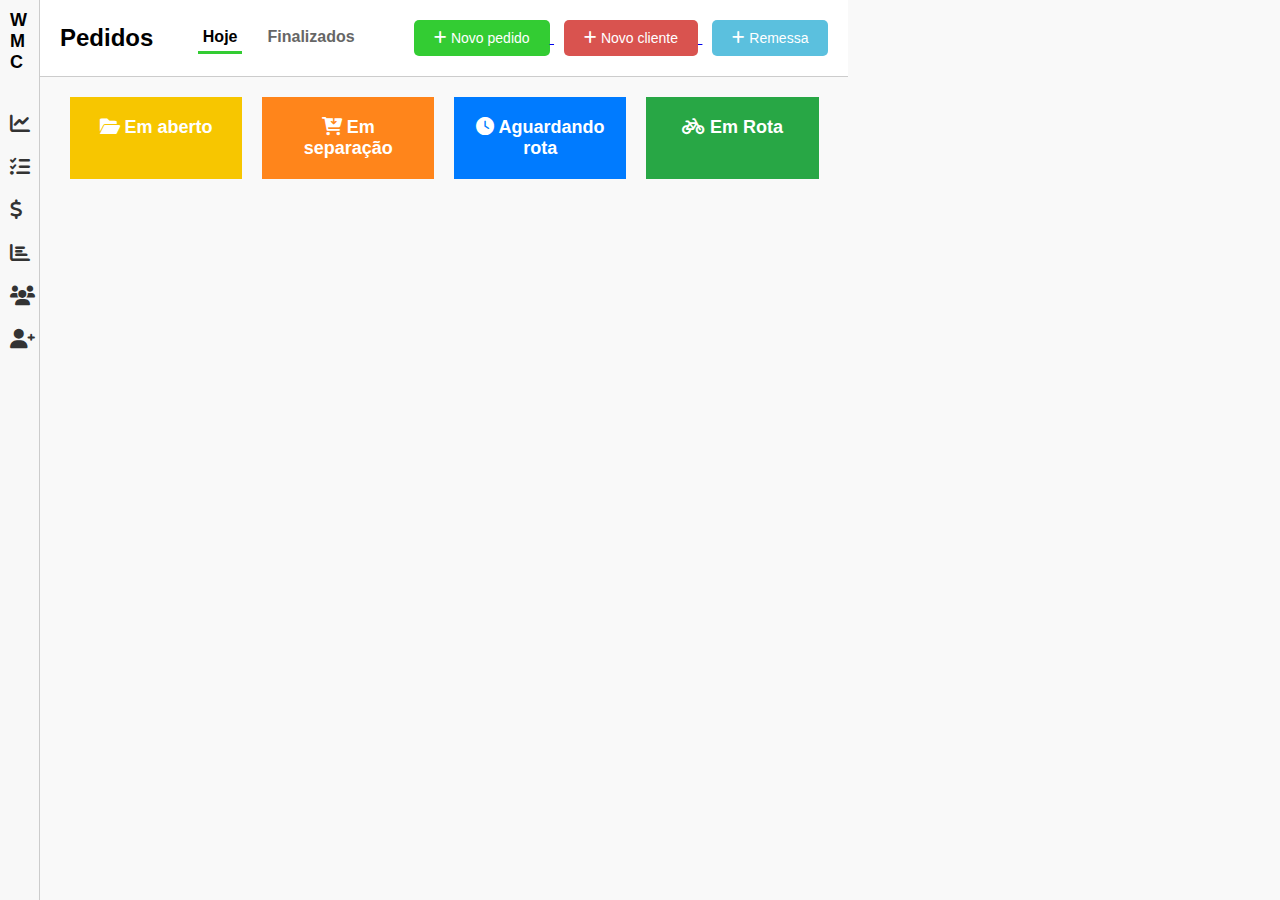
<file: projeto html/index.html>
<!DOCTYPE html>
<html lang="pt-BR">
<head>
    <meta charset="UTF-8">
    <meta name="viewport" content="width=device-width, initial-scale=1.0">
    <title>Painel de Pedidos</title>
    <link rel="stylesheet" href="style.css">
    <script defer src="script.js"></script>
    <link rel="stylesheet" href="https://cdnjs.cloudflare.com/ajax/libs/font-awesome/6.0.0/css/all.min.css">
</head>
<body>
    <!-- Menu Lateral -->
    <aside class="menu-lateral">
        <div class="logo">W M C</div>
        <nav>
            <button><i class="fa-solid fa-chart-line"></i></button>
            <button><i class="fa-solid fa-list-check"></i></button>
            <button><i class="fa-solid fa-dollar-sign"></i></button>
            <button><i class="fa-solid fa-chart-bar"></i></button>
            <button><i class="fa-solid fa-users"></i></button>
            <button><i class="fa-solid fa-user-plus"></i></button>
        </nav>
    </aside>

    <!-- Conteúdo Principal -->
    <main>
        <!-- Cabeçalho -->
        <header>
            <h1>Pedidos</h1>
            <nav class="tabs">
                <span class="tab ativo">Hoje</span>
                <span class="tab">Finalizados</span>
            </nav>
            <div class="botoes">
                <a href="novo_pedido.html"><button class="btn verde"><i class="fa-solid fa-plus"></i> Novo pedido</button>
                </a>
                <a href="novo_cliente.html"><button class="btn vermelho"><i class="fa-solid fa-plus"></i> Novo cliente</button>
                </a>
                <button class="btn azul"><i class="fa-solid fa-plus"></i> Remessa</button>
            </div>
        </header>

        <!-- Status de Pedidos -->
        <section class="status-pedidos">
            <div class="status amarelo"><i class="fa-solid fa-folder-open"></i> Em aberto</div>
            <div class="status laranja"><i class="fa-solid fa-cart-arrow-down"></i> Em separação</div>
            <div class="status azul"><i class="fa-solid fa-clock"></i> Aguardando rota</div>
            <div class="status verde"><i class="fa-solid fa-bicycle"></i> Em Rota</div>
        </section>
    </main>
</body>
</html>
</file>
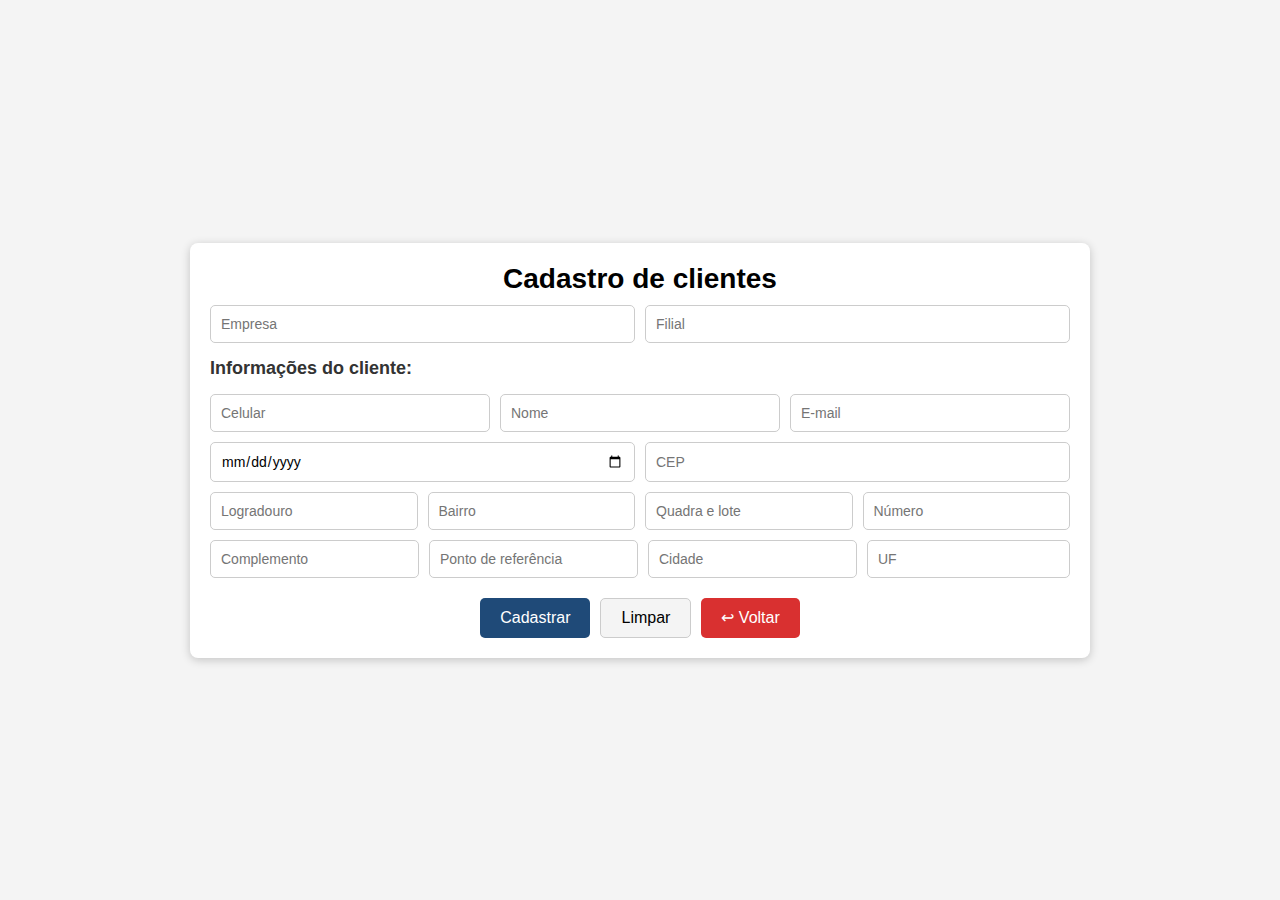
<file: projeto html/novo_cliente.html>
<!DOCTYPE html>
<html lang="pt-BR">
<head>
    <meta charset="UTF-8">
    <meta name="viewport" content="width=device-width, initial-scale=1.0">
    <title>Cadastro de Clientes</title>
    <link rel="stylesheet" href="stylenovo_cliente.css">
</head>
<body>
    <div class="container">
        <h1>Cadastro de clientes</h1>

        <!-- Primeira Linha -->
        <div class="row">
            <input type="text" placeholder="Empresa" class="input-field">
            <input type="text" placeholder="Filial" class="input-field">
        </div>

        <!-- Informações do Cliente -->
        <h2>Informações do cliente:</h2>
        <div class="row">
            <input type="text" placeholder="Celular" class="input-field">
            <input type="text" placeholder="Nome" class="input-field">
            <input type="email" placeholder="E-mail" class="input-field">
        </div>

        <div class="row">
            <input type="date" placeholder="Data de nascimento" class="input-field">
            <input type="text" placeholder="CEP" class="input-field">
        </div>

        <div class="row">
            <input type="text" placeholder="Logradouro" class="input-field">
            <input type="text" placeholder="Bairro" class="input-field">
            <input type="text" placeholder="Quadra e lote" class="input-field">
            <input type="text" placeholder="Número" class="input-field">
        </div>

        <div class="row">
            <input type="text" placeholder="Complemento" class="input-field">
            <input type="text" placeholder="Ponto de referência" class="input-field">
            <input type="text" placeholder="Cidade" class="input-field">
            <input type="text" placeholder="UF" class="input-field small">
        </div>

        <!-- Botões -->
        <div class="button-container">
            <button class="btn-cadastrar">Cadastrar</button>
            <button class="btn-limpar">Limpar</button>
            <button class="btn-voltar">↩ Voltar</button>
        </div>
    </div>
</body>
</html>
</file>
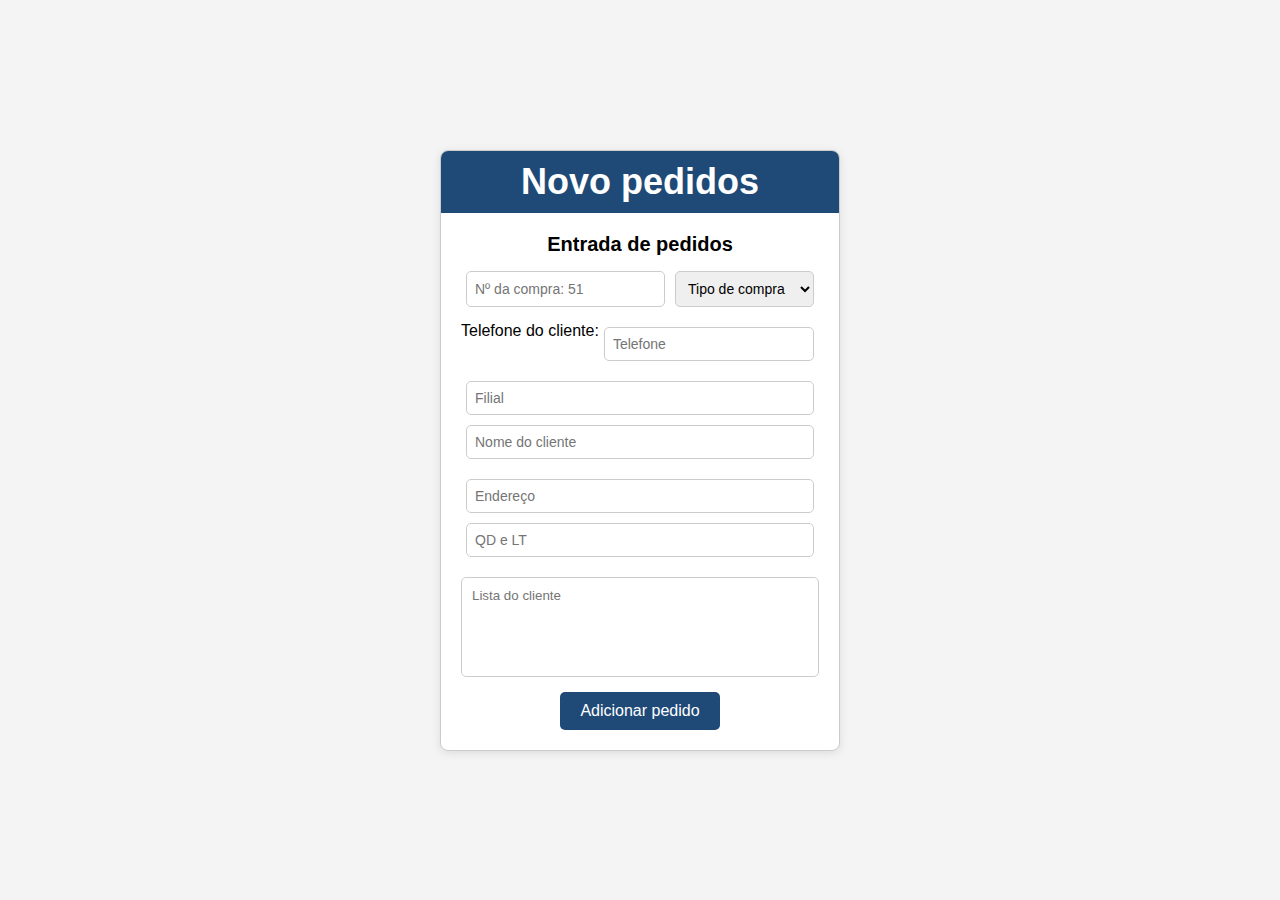
<file: projeto html/novo_pedido.html>
<!DOCTYPE html>
<html lang="pt-BR">
<head>
    <meta charset="UTF-8">
    <meta name="viewport" content="width=device-width, initial-scale=1.0">
    <title>Novo Pedido</title>
    <link rel="stylesheet" href="stylenovo_pedido.css">
</head>
<body>
    <div class="container">
        <!-- Título Principal -->
        <header class="header">
            <h1>Novo pedidos</h1>
        </header>

        <!-- Formulário de Entrada de Pedidos -->
        <form class="pedido-form">
            <h2>Entrada de pedidos</h2>

            <!-- Número e Tipo de Compra -->
            <div class="row">
                <input type="text" placeholder="Nº da compra: 51" class="input-field">
                <select class="input-field">
                    <option>Tipo de compra</option>
                </select>
            </div>

            <!-- Telefone -->
            <div class="row">
                <label for="telefone">Telefone do cliente:</label>
                <input type="text" id="telefone" placeholder="Telefone" class="input-field telefone">
            </div>

            <!-- Dados do Cliente -->
            <div class="row">
                <input type="text" placeholder="Filial" class="input-field">
                <input type="text" placeholder="Nome do cliente" class="input-field">
            </div>

            <div class="row">
                <input type="text" placeholder="Endereço" class="input-field long-field">
                <input type="text" placeholder="QD e LT" class="input-field small-field">
            </div>

            <!-- Lista do Cliente -->
            <div class="row">
                <textarea placeholder="Lista do cliente" class="textarea-field"></textarea>
            </div>

            <!-- Botão Adicionar -->
            <div class="button-container">
                <button type="submit" class="btn-adicionar">Adicionar pedido</button>
            </div>
        </form>
    </div>
</body>
</html>
</file>
<file: projeto html/style.css>
/* Reset de Página */
* {
    margin: 0;
    padding: 0;
    box-sizing: border-box;
    font-family: Arial, sans-serif;
}

/* Corpo da Página */
body {
    display: flex;
    background-color: #f9f9f9;
}

/* Menu Lateral */
.menu-lateral {
    width: 40px;
    background-color: #f8f8f8;
    border-right: 1px solid #ccc;
    display: flex;
    flex-direction: column;
    align-items: left;
    padding: 10px;
    height: 100vh;
}

.menu-lateral .logo {
    font-size: 18px;
    margin-bottom: 30px;
    font-weight: bold;
}

.menu-lateral button {
    background: none;
    border: none;
    color: #333;
    font-size: 20px;
    margin: 10px 0;
    cursor: pointer;
    transition: 0.3s;
}

.menu-lateral button:hover {
    color: #007BFF;
}

/* Cabeçalho */
header {
    display: flex;
    justify-content: space-between;
    align-items: center;
    padding: 20px;
    border-bottom: 1px solid #ccc;
    background-color: white;
    width: 100%;
}

header h1 {
    font-size: 24px;
}

header .tabs {
    display: flex;
}

header .tab {
    margin: 0 10px;
    font-weight: bold;
    color: #666;
    cursor: pointer;
    border-bottom: 3px solid transparent;
    padding: 5px;
}

header .tab.ativo {
    color: black;
    border-bottom: 3px solid #33cc33;
}

header .botoes .btn {
    margin-left: 10px;
    padding: 10px 20px;
    border: none;
    color: white;
    cursor: pointer;
    font-size: 14px;
    border-radius: 5px;
}

header .botoes .verde { background-color: #33cc33; }
header .botoes .vermelho { background-color: #d9534f; }
header .botoes .azul { background-color: #5bc0de; }

/* Status de Pedidos */
.status-pedidos {
    display: flex;
    justify-content: space-around;
    padding: 20px;
}

.status-pedidos .status {
    flex: 1;
    padding: 20px;
    text-align: center;
    color: white;
    font-weight: bold;
    font-size: 18px;
    margin: 0 10px;
}

.status.amarelo { background-color: #f7c600; }
.status.laranja { background-color: #ff851b; }
.status.azul { background-color: #007bff; }
.status.verde { background-color: #28a745; }
</file>
<file: projeto html/stylenovo_cliente.css>
/* Reset Básico */
* {
    margin: 0;
    padding: 0;
    box-sizing: border-box;
    font-family: Arial, sans-serif;
}

/* Container Principal */
body {
    display: flex;
    justify-content: center;
    align-items: center;
    min-height: 100vh;
    background-color: #f4f4f4;
}

.container {
    width: 80%;
    max-width: 900px;
    background-color: #fff;
    padding: 20px;
    border-radius: 8px;
    box-shadow: 0px 2px 10px rgba(0, 0, 0, 0.2);
}

/* Títulos */
h1 {
    text-align: center;
    font-size: 28px;
    margin-bottom: 10px;
}

h2 {
    margin: 15px 0;
    font-size: 18px;
    color: #333;
}

/* Linhas e Inputs */
.row {
    display: flex;
    gap: 10px;
    margin-bottom: 10px;
    flex-wrap: wrap;
}

.input-field {
    flex: 1;
    padding: 10px;
    border: 1px solid #ccc;
    border-radius: 5px;
    font-size: 14px;
}

.input-field.small {
    flex: 0.2;
}

/* Botões */
.button-container {
    display: flex;
    justify-content: center;
    gap: 10px;
    margin-top: 20px;
}

button {
    border: none;
    padding: 10px 20px;
    font-size: 16px;
    cursor: pointer;
    border-radius: 5px;
    color: white;
    transition: 0.3s ease;
}

.btn-cadastrar {
    background-color: #1f4a78;
}

.btn-limpar {
    background-color: #f4f4f4;
    color: #000;
    border: 1px solid #ccc;
}

.btn-voltar {
    background-color: #d93030;
}

button:hover {
    opacity: 0.8;
}
</file>
<file: projeto html/stylenovo_pedido.css>
/* Reset de Página */
* {
    margin: 0;
    padding: 0;
    box-sizing: border-box;
    font-family: Arial, sans-serif;
}

/* Container Principal */
body {
    display: flex;
    justify-content: center;
    align-items: center;
    height: 100vh;
    background-color: #f4f4f4;
}

.container {
    width: 400px;
    background: #ffffff;
    border: 1px solid #ccc;
    border-radius: 8px;
    box-shadow: 0 2px 10px rgba(0, 0, 0, 0.1);
    overflow: hidden;
}

/* Cabeçalho */
.header {
    background-color: #1f4a78;
    color: #fff;
    text-align: center;
    padding: 10px;
    font-size: 18px;
}

/* Formulário */
.pedido-form {
    padding: 20px;
}

.pedido-form h2 {
    text-align: center;
    font-size: 20px;
    margin-bottom: 10px;
}

/* Inputs e Seletores */
.row {
    display: flex;
    flex-wrap: wrap;
    margin-bottom: 10px;
}

.input-field {
    flex: 1;
    padding: 8px;
    margin: 5px;
    border: 1px solid #ccc;
    border-radius: 5px;
    font-size: 14px;
}

.telefone {
    flex: 2;
}

.long-field {
    flex: 3;
}

.small-field {
    flex: 1;
}

.textarea-field {
    width: 100%;
    height: 100px;
    padding: 10px;
    margin: 5px 0;
    border: 1px solid #ccc;
    border-radius: 5px;
    resize: none;
}

/* Botão Adicionar */
.button-container {
    text-align: center;
    margin-top: 10px;
}

.btn-adicionar {
    background-color: #1f4a78;
    color: #fff;
    border: none;
    border-radius: 5px;
    padding: 10px 20px;
    font-size: 16px;
    cursor: pointer;
    transition: 0.3s;
}

.btn-adicionar:hover {
    background-color: #163656;
}
</file>
